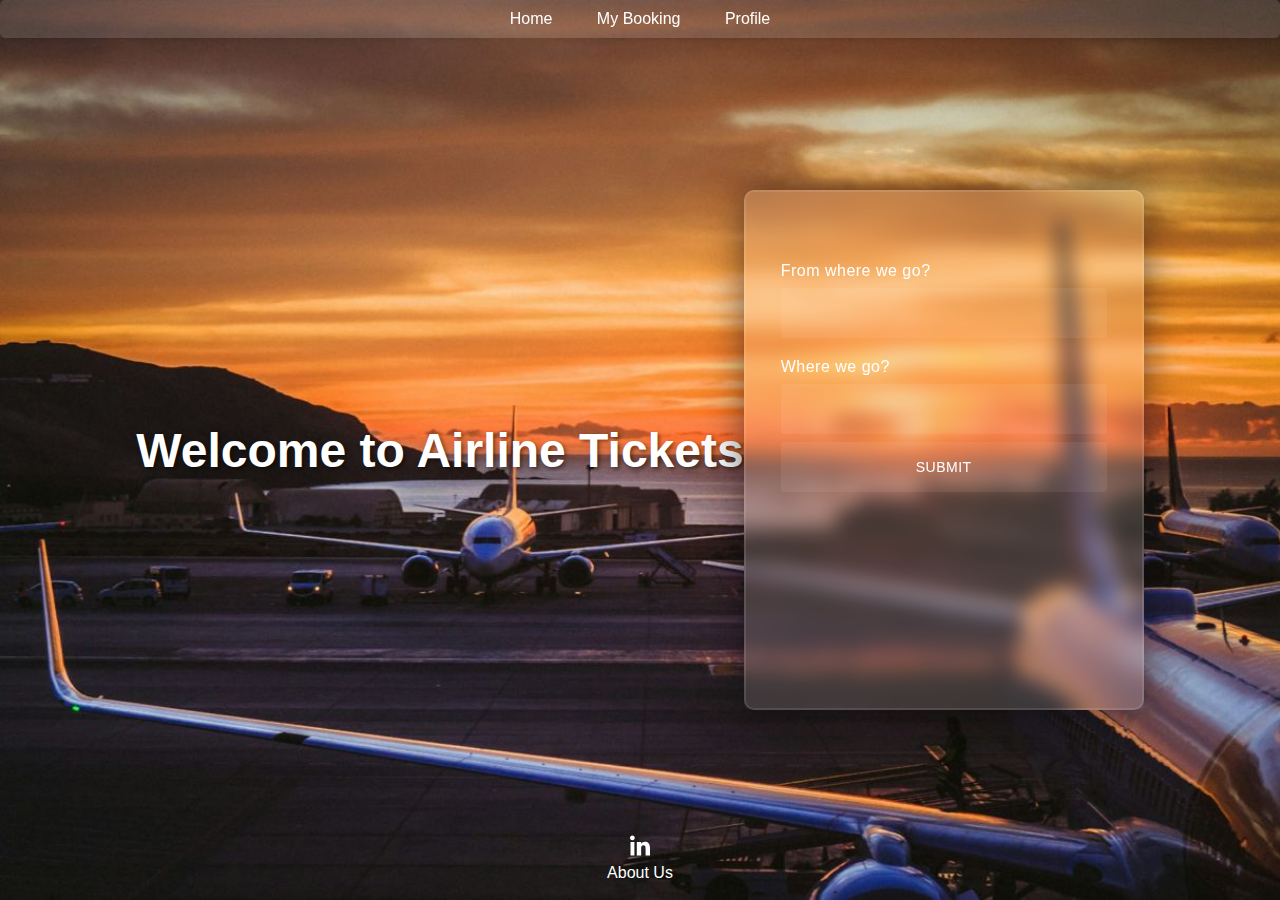
<file: templates/index.html>
<!DOCTYPE html>
<html lang="en">
<head>
    <meta charset="UTF-8">
    <title>Airlines Tickets</title>
    <link rel="stylesheet" href="../static/css/index.css"/>

</head>
<body>

<nav>
    <a href="index.html">Home</a>
    <a href="personal-cabinet.html">My Booking</a>
    <a href="sign-in.html">Profile</a>
</nav>

<h1>Welcome to Airline Tickets</h1>

<form action="api/v1/flights/cities/" method="get">
    <label>From where we go?</label>
    <input type="text" name="origin_city" list="originCities">
    <datalist id="originCities">
        <option value="Paris">
        <option value="Chernivtsi">
        <option value="Kyiv">
        <option value="Lviv">
        <option value="New York">
    </datalist>

    <label>Where we go?</label>
    <input type="text" name="destination_city" list="destinationCities">
    <datalist id="destinationCities">
        <option value="Paris">
        <option value="Chernivtsi">
        <option value="Kyiv">
        <option value="Lviv">
        <option value="New York">
    </datalist>

    <input type="submit" value="SUBMIT">
</form>

<footer class="footer">
    <div class="container">
        <div class="row">
            <div class="col-lg-12">
                <div class="social-icons">
                    <a href="www.linkedin.com/in/yurii-polulikh" class="social-icon">
                        <svg height="25" width="20" viewBox="0 2 20 20" xmlns="http://www.w3.org/2000/svg">
                            <g fill="none" fill-rule="evenodd" transform="translate(-12 -12)">
                                <path d=" m0 0h44v44h-44z"></path>
                                <path d="m12.504 18.413h3.899v13.587h-3.899zm1.85-1.7h-.028c-1.411 0-2.326-1.038-2.326-2.353 0-1.342.942-2.36 2.381-2.36 1.438 0 2.323 1.015 2.35 2.356 0 1.315-.912 2.358-2.377 2.358zm17.646 15.287h-4.42v-7.032c0-1.84-.692-3.095-2.212-3.095-1.163 0-1.81.847-2.11 1.665-.114.292-.096.7-.096 1.11v7.352h-4.38s.057-12.455 0-13.587h4.38v2.132c.259-.932 1.658-2.263 3.89-2.263 2.771 0 4.948 1.956 4.948 6.163z"
                                      fill="#fff"></path>
                            </g>
                        </svg>
                    </a>
                </div>
            </div>
        </div>
        <div class="row">
            <div class="col-lg-6">
                <ul>
                    <li><a href="about.html">About Us</a></li>
                </ul>
            </div>
        </div>
    </div>
</footer>

</body>
</html>
</file>
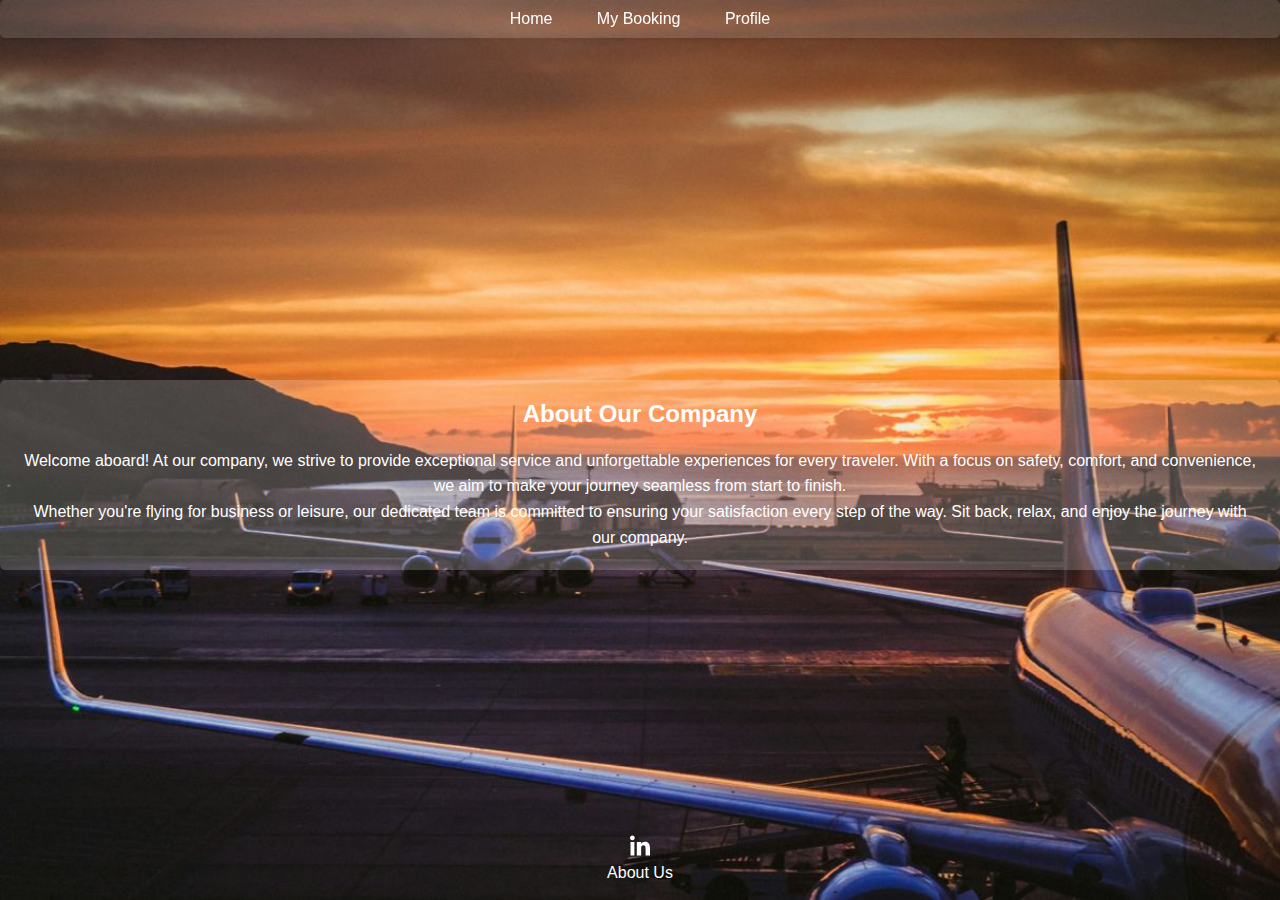
<file: templates/about.html>
<!DOCTYPE html>
<html lang="en">
<head>
    <meta charset="UTF-8">
    <title>Airlines Tickets</title>
    <link rel="stylesheet" href="../static/css/about.css"/>


</head>
<body>

<nav>
    <a href="index.html">Home</a>
    <a href="personal-cabinet.html">My Booking</a>
    <a href="sign-in.html">Profile</a>
</nav>
<!---->

<div class="about-section">
    <h2>About Our Company</h2>
    <p>Welcome aboard! At our company, we strive to provide exceptional service and unforgettable
        experiences for every traveler. With a focus on safety, comfort, and convenience, we aim to make your journey
        seamless from start to finish.</p>
    <p>Whether you're flying for business or leisure, our dedicated team is committed to ensuring your satisfaction
        every step of the way. Sit back, relax, and enjoy the journey with our company.</p>
</div>


<!---->
<footer class="footer">
    <div class="container">
        <div class="row">
            <div class="col-lg-12">
                <div class="social-icons">
                    <a href="www.linkedin.com/in/yurii-polulikh" class="social-icon">
                        <svg height="25" width="20" viewBox="0 2 20 20" xmlns="http://www.w3.org/2000/svg">
                            <g fill="none" fill-rule="evenodd" transform="translate(-12 -12)">
                                <path d=" m0 0h44v44h-44z"></path>
                                <path d="m12.504 18.413h3.899v13.587h-3.899zm1.85-1.7h-.028c-1.411 0-2.326-1.038-2.326-2.353 0-1.342.942-2.36 2.381-2.36 1.438 0 2.323 1.015 2.35 2.356 0 1.315-.912 2.358-2.377 2.358zm17.646 15.287h-4.42v-7.032c0-1.84-.692-3.095-2.212-3.095-1.163 0-1.81.847-2.11 1.665-.114.292-.096.7-.096 1.11v7.352h-4.38s.057-12.455 0-13.587h4.38v2.132c.259-.932 1.658-2.263 3.89-2.263 2.771 0 4.948 1.956 4.948 6.163z"
                                      fill="#fff"></path>
                            </g>
                        </svg>
                    </a>
                </div>
            </div>
        </div>
        <div class="row">
            <div class="col-lg-6">
                <ul>
                    <li><a href="about.html">About Us</a></li>
                </ul>
            </div>
        </div>
    </div>
</footer>

</body>
</html>
</file>
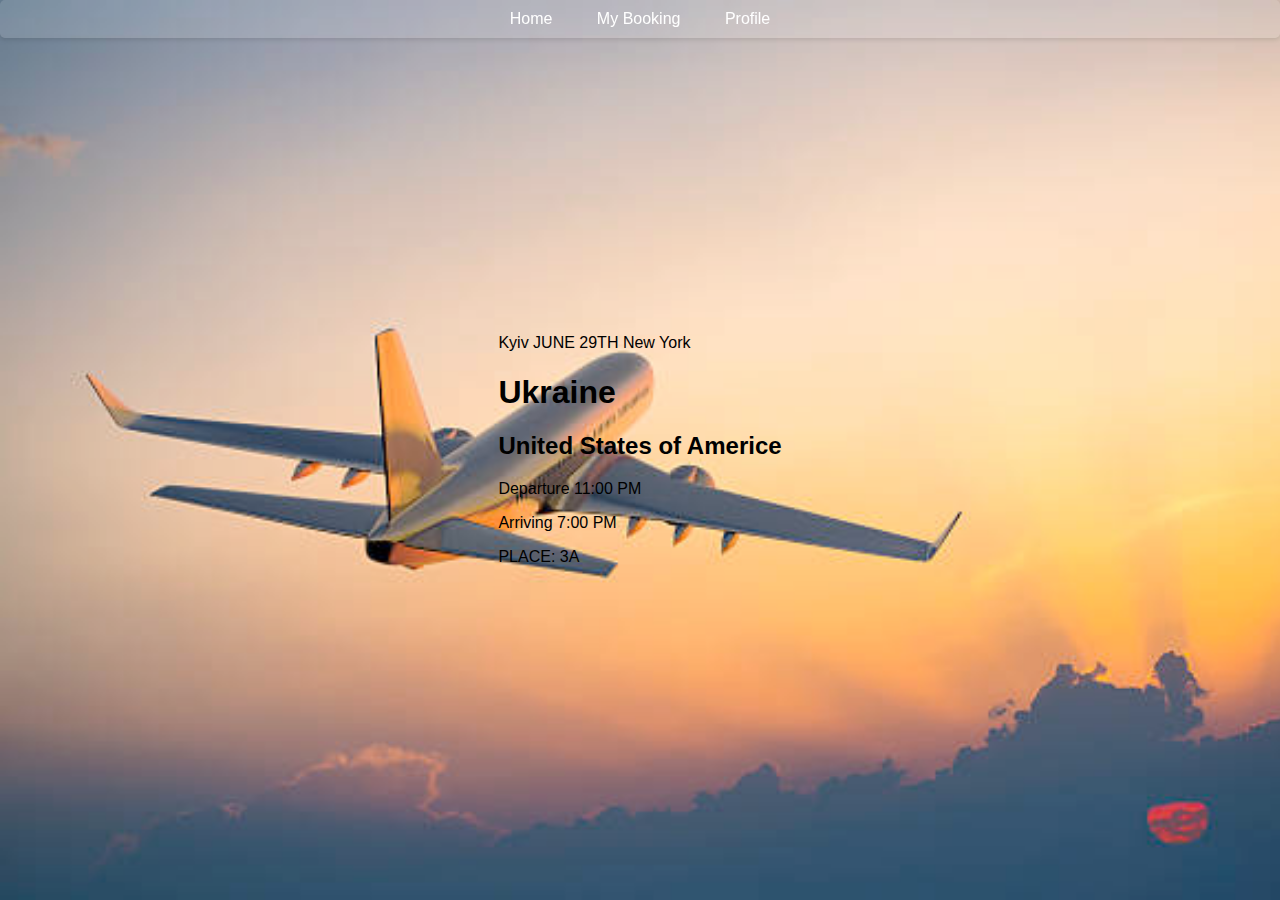
<file: templates/personal-cabinet.html>
<!DOCTYPE html>
<html lang="en">
<head>
    <meta charset="UTF-8">
    <title>My Booking - Airlines Tickets</title>
    <link rel="stylesheet" href="../static/css/personal-cabinet.css"/>

</head>
<body>


<nav>
    <a href="index.html">Home</a>
    <a href="personal-cabinet.html">My Booking</a>
    <a href="sign-in.html">Profile</a>
</nav>

<!--.-->
<!---->
<!---->


<div class="ticket created-by-anniedotexe">
    <div class="left">

        <div class="ticket-info">
            <p class="date">
                <span>Kyiv</span>
                <span class="june-29">JUNE 29TH</span>
                <span>New York</span>
            </p>
            <div class="show-name">
                <h1>Ukraine</h1>
                <h2>United States of Americe</h2>
            </div>
            <div class="time">
                <p>Departure <span></span> 11:00 PM</p>
                <p>Arriving <span></span> 7:00 PM</p>
            </div>
            <p class="location"><span>PLACE: 3A</span>
            </p>
        </div>
    </div>

</div>

</body>
</html>
</file>
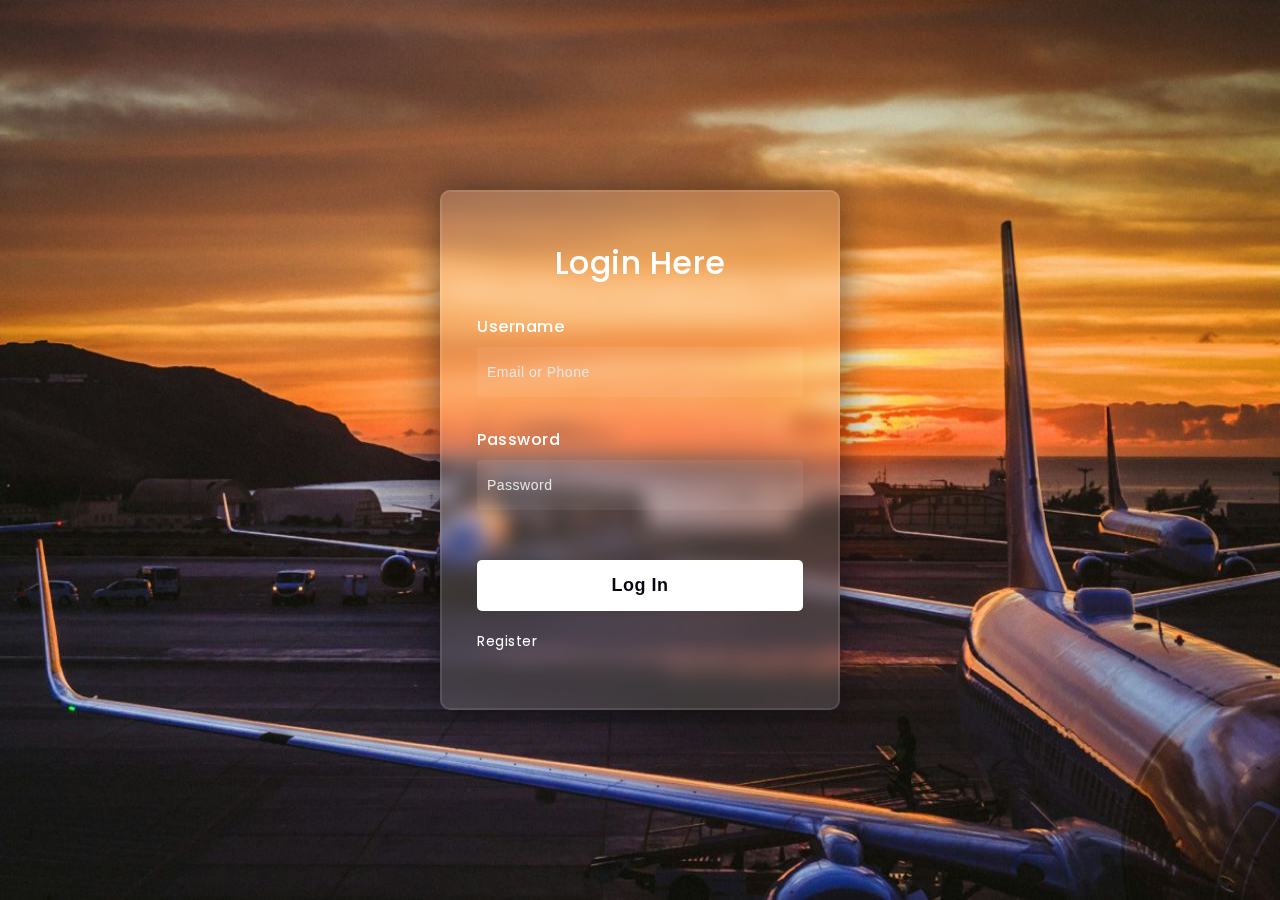
<file: templates/sign-in.html>
<!DOCTYPE html>
<html lang="en">
<head>
    <title>Log In</title>
    <link rel="stylesheet" href="https://cdnjs.cloudflare.com/ajax/libs/font-awesome/5.15.4/css/all.min.css">
    <link href="https://fonts.googleapis.com/css2?family=Poppins:wght@300;500;600&display=swap" rel="stylesheet">
    <link rel="stylesheet" href="../static/css/sign-in.css"/>
</head>
<body>
    <img src="../static/img/plane1.jpg" alt="Background" class="background">
    <form>
        <h3>Login Here</h3>
        <label for="username">Username</label>
        <input type="text" placeholder="Email or Phone" id="username">
        <label for="password">Password</label>
        <input type="password" placeholder="Password" id="password">
        <button>Log In</button>
        <div class="options">
            <a href="sign-up.html">Register</a>
        </div>
    </form>
</body>
</html>
</file>
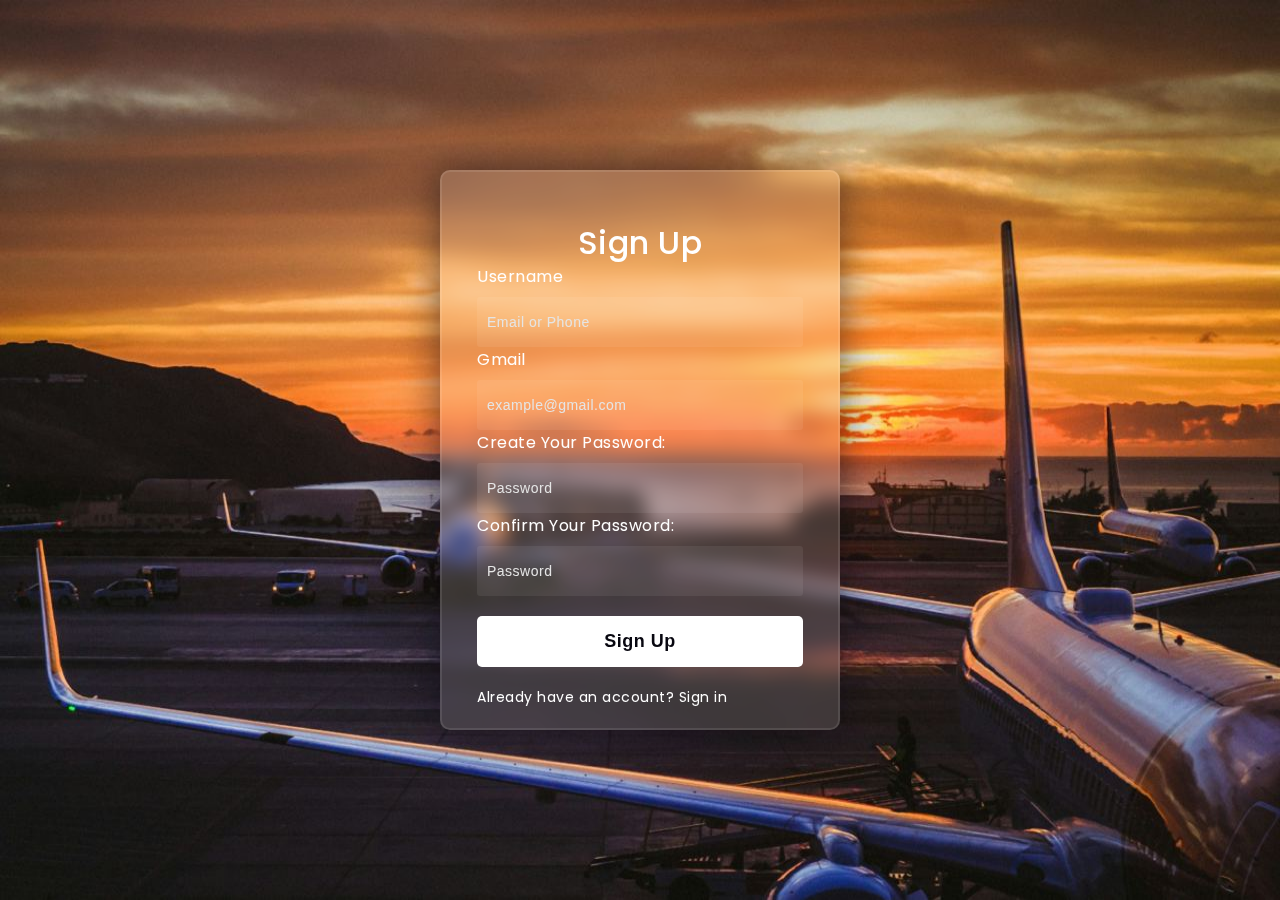
<file: templates/sign-up.html>
<!DOCTYPE html>
<html lang="en">
<head>
    <title>Log In</title>
    <link rel="stylesheet" href="https://cdnjs.cloudflare.com/ajax/libs/font-awesome/5.15.4/css/all.min.css">
    <link href="https://fonts.googleapis.com/css2?family=Poppins:wght@300;500;600&display=swap" rel="stylesheet">
    <link rel="stylesheet" href="../static/css/sign-up.css"/>
</head>
<body>
<img src="../static/img/plane1.jpg" alt="Background" class="background">
<form>
    <h3>Sign Up</h3>
    <label for="username">Username</label>
    <input type="text" placeholder="Email or Phone" id="username">
    <label for="gmail">Gmail</label>
    <input type="text" placeholder="example@gmail.com" id="gmail">
    <label for="password">Create Your Password:</label>
    <input type="password" placeholder="Password" id="password">
    <label for="passwordConfirm">Confirm Your Password:</label>
    <input type="password" placeholder="Password" id="passwordConfirm">
    <button>Sign Up</button>
    <div class="options">
        <a href="sign-in.html">Already have an account? Sign in</a>
    </div>
</form>
</body>
</html>
</file>
<file: static/css/index.css>
*,
*:before,
*:after {
    padding: 0;
    margin: 0;
    box-sizing: border-box;
}

body {
    margin: 0;
    padding: 0;
    font-family: 'Poppins', sans-serif;
    background-image: url('../img/plane1.jpg');
    background-size: cover;
    background-repeat: no-repeat;
    height: 100vh;
    display: flex;
    justify-content: center;
    align-items: center;
}

form {
    height: 520px;
    width: 400px;
    background-color: rgba(255, 255, 255, 0.13);
    position: relative;
    border-radius: 10px;
    backdrop-filter: blur(10px);
    border: 2px solid rgba(255, 255, 255, 0.1);
    box-shadow: 0 0 40px rgba(8, 7, 16, 0.6);
    padding: 50px 35px;
}

form * {
    color: #ffffff;
    letter-spacing: 0.5px;
    outline: none;
    border: none;
}

form h3 {
    font-size: 32px;
    font-weight: 500;
    line-height: 42px;
    text-align: center;
    margin-bottom: 30px;
}

label {
    display: block;
    margin-top: 20px;
    font-size: 16px;
    font-weight: 500;
}

input {
    display: block;
    height: 50px;
    width: 100%;
    background-color: rgba(255, 255, 255, 0.07);
    border-radius: 3px;
    padding: 0 10px;
    margin-top: 8px;
    font-size: 14px;
    font-weight: 300;
}

::placeholder {
    color: #e5e5e5;
}

button {
    margin-top: 50px;
    width: 100%;
    background-color: #ffffff;
    color: #080710;
    padding: 15px 0;
    font-size: 18px;
    font-weight: 600;
    border-radius: 5px;
    cursor: pointer;
}

h1 {
    font-size: 3em;
    font-weight: bold;
    color: #fff;
    text-shadow: 2px 2px 4px rgba(0, 0, 0, 0.5);
    text-align: left;
}

nav {
    position: fixed;
    top: 0;
    left: 0;
    right: 0;
    width: auto;
    background-color: rgba(255, 255, 255, 0.13);
    padding: 10px;
    border-radius: 5px;
    box-shadow: 0 2px 4px rgba(0, 0, 0, 0.1);
    z-index: 1000;
    text-align: center;
}

nav a {
    color: #ffffff;
    text-decoration: none;
    margin: 0 10px;
    padding: 5px 10px;
    transition: color 0.3s ease;
}

nav a:hover {
    color: #ffd700;
}

.footer {
    /*background: linear-gradient(to bottom, rgba(255, 255, 255, 0.2), rgba(255, 255, 255, 0.05));*/
    color: #fff;
    padding: 15px 0;
    text-align: center;
    position: absolute;
    bottom: 0;
}

.container {
    max-width: 800px;
    margin: 0 auto;
}

ul {
    list-style: none;
    padding: 0;
}

ul li {
    margin-bottom: 3px;
}

a {
    color: #fff;
    text-decoration: none;
    transition: color 0.3s ease-in-out;
}

a:hover {
    color: #ffd700;
}
</file>
<file: static/css/about.css>
*,
*:before,
*:after {
    padding: 0;
    margin: 0;
    box-sizing: border-box;
}

body {
    margin: 0;
    padding: 0;
    font-family: 'Poppins', sans-serif;
    background-image: url('../img/plane1.jpg');
    background-size: cover;
    background-repeat: no-repeat;
    height: 100vh;
    display: flex;
    justify-content: center;
    align-items: center;
}

form {
    height: 520px;
    width: 400px;
    background-color: rgba(255, 255, 255, 0.13);
    position: relative;
    border-radius: 10px;
    backdrop-filter: blur(10px);
    border: 2px solid rgba(255, 255, 255, 0.1);
    box-shadow: 0 0 40px rgba(8, 7, 16, 0.6);
    padding: 50px 35px;
}

form * {
    color: #ffffff;
    letter-spacing: 0.5px;
    outline: none;
    border: none;
}

form h3 {
    font-size: 32px;
    font-weight: 500;
    line-height: 42px;
    text-align: center;
    margin-bottom: 30px;
}

label {
    display: block;
    margin-top: 20px;
    font-size: 16px;
    font-weight: 500;
}

input {
    display: block;
    height: 50px;
    width: 100%;
    background-color: rgba(255, 255, 255, 0.07);
    border-radius: 3px;
    padding: 0 10px;
    margin-top: 8px;
    font-size: 14px;
    font-weight: 300;
}

::placeholder {
    color: #e5e5e5;
}

button {
    margin-top: 50px;
    width: 100%;
    background-color: #ffffff;
    color: #080710;
    padding: 15px 0;
    font-size: 18px;
    font-weight: 600;
    border-radius: 5px;
    cursor: pointer;
}

h1 {
    font-size: 3em;
    font-weight: bold;
    color: #fff;
    text-shadow: 2px 2px 4px rgba(0, 0, 0, 0.5);
    text-align: center;
}

nav {
    position: fixed;
    top: 0;
    left: 0;
    right: 0;
    width: auto;
    background-color: rgba(255, 255, 255, 0.13);
    padding: 10px;
    border-radius: 5px;
    box-shadow: 0 2px 4px rgba(0, 0, 0, 0.1);
    z-index: 1000;
    text-align: center;
}

nav a {
    color: #ffffff;
    text-decoration: none;
    margin: 0 10px;
    padding: 5px 10px;
    transition: color 0.3s ease;
}

nav a:hover {
    color: #ffd700;
}

.footer {
    /*background: linear-gradient(to bottom, rgba(255, 255, 255, 0.2), rgba(255, 255, 255, 0.05));*/
    color: #fff;
    padding: 15px 0;
    text-align: center;
    position: absolute;
    bottom: 0;
}

.container {
    max-width: 800px;
    margin: 0 auto;
}

ul {
    list-style: none;
    padding: 0;
}

ul li {
    margin-bottom: 3px;
}

a {
    color: #fff;
    text-decoration: none;
    transition: color 0.3s ease-in-out;
}

a:hover {
    color: #ffd700;
}

.about-section {
    margin-top: 50px; /* Adjust spacing as needed */
    padding: 20px;
    background-color: rgba(255, 255, 255, 0.2);
    border-radius: 5px;
    text-align: center;
}

.about-section h2 {
    font-size: 24px;
    margin-bottom: 20px;
    color: #fff; /* Adjust text color */
}

.about-section p {
    font-size: 16px;
    line-height: 1.6;
    color: #fff; /* Adjust text color */
}
</file>
<file: static/css/personal-cabinet.css>
body {
            margin: 0;
            padding: 0;
            font-family: 'Poppins', sans-serif;
            background-image: url('../img/plane.png'); /* Background image path */
            background-size: cover; /* Cover the entire background */
            background-repeat: no-repeat;
            height: 100vh;
            display: flex;
            justify-content: center;
            align-items: center;
        }


         nav {
            position: fixed; /* Position the nav fixed to the top */
            top: 0; /* Align to the top of the viewport */
            left: 0; /* Align to the left of the viewport */
            right: 0; /* Align to the right of the viewport */
            width: auto; /* Occupy full width */
            background-color: rgba(255, 255, 255, 0.13); /* Background color */
            padding: 10px; /* Padding around the links */
            border-radius: 5px; /* Rounded corners */
            box-shadow: 0 2px 4px rgba(0, 0, 0, 0.1); /* Shadow effect */
            z-index: 1000; /* Ensure it's on top of other content */
            text-align: center; /* Center align the content */
        }

        nav a {
            color: #ffffff; /* Link color */
            text-decoration: none; /* Remove underline */
            margin: 0 10px; /* Add space around links */
            padding: 5px 10px; /* Padding inside the links */
            transition: color 0.3s ease; /* Smooth color transition */
        }

        nav a:hover {
            color: #ffd700; /* Change color on hover */
        }
</file>
<file: static/css/sign-in.css>
*,
*:before,
*:after {
    padding: 0;
    margin: 0;
    box-sizing: border-box;
}
body {
    margin: 0;
    padding: 0;
    font-family: 'Poppins', sans-serif;
    background-color: transparent;
}
.background {
    width: 100%;
    height: 100%;
    position: fixed;
    top: 0;
    left: 0;
    z-index: -1;
}
form {
    height: 520px;
    width: 400px;
    background-color: rgba(255,255,255,0.13);
    position: absolute;
    transform: translate(-50%,-50%);
    top: 50%;
    left: 50%;
    border-radius: 10px;
    backdrop-filter: blur(10px);
    border: 2px solid rgba(255,255,255,0.1);
    box-shadow: 0 0 40px rgba(8,7,16,0.6);
    padding: 50px 35px;
}
form * {
    color: #ffffff;
    letter-spacing: 0.5px;
    outline: none;
    border: none;
}
form h3 {
    font-size: 32px;
    font-weight: 500;
    line-height: 42px;
    text-align: center;
}
label {
    display: block;
    margin-top: 30px;
    font-size: 16px;
    font-weight: 500;
}
input {
    display: block;
    height: 50px;
    width: 100%;
    background-color: rgba(255,255,255,0.07);
    border-radius: 3px;
    padding: 0 10px;
    margin-top: 8px;
    font-size: 14px;
    font-weight: 300;
}
::placeholder {
    color: #e5e5e5;
}
button {
    margin-top: 50px;
    width: 100%;
    background-color: #ffffff;
    color: #080710;
    padding: 15px 0;
    font-size: 18px;
    font-weight: 600;
    border-radius: 5px;
    cursor: pointer;
}
.options {
    display: flex;
    justify-content: space-between;
    margin-top: 20px;
}
.options a {
    text-decoration: none;
    color: #ffffff;
    font-size: 14px;
}
</file>
<file: static/css/sign-up.css>
*,
*:before,
*:after {
    padding: 0;
    margin: 0;
    box-sizing: border-box;
}

body {
    margin: 0;
    padding: 0;
    font-family: 'Poppins', sans-serif;
    background-color: transparent;
}

.background {
    width: 100%;
    height: 100%;
    position: fixed;
    top: 0;
    left: 0;
    z-index: -1;
}

form {
    height: 560px;
    width: 400px;
    background-color: rgba(255, 255, 255, 0.13);
    position: absolute;
    transform: translate(-50%, -50%);
    top: 50%;
    left: 50%;
    border-radius: 10px;
    backdrop-filter: blur(10px);
    border: 2px solid rgba(255, 255, 255, 0.1);
    box-shadow: 0 0 40px rgba(8, 7, 16, 0.6);
    padding: 50px 35px;
}

form * {
    color: #ffffff;
    letter-spacing: 0.5px;
    outline: none;
    border: none;
}

form h3 {
    font-size: 32px;
    font-weight: 500;
    line-height: 42px;
    text-align: center;
}

input {
    display: block;
    height: 50px;
    width: 100%;
    background-color: rgba(255, 255, 255, 0.07);
    border-radius: 3px;
    padding: 0 10px;
    margin-top: 8px;
    font-size: 14px;
    font-weight: 300;
}

::placeholder {
    color: #e5e5e5;
}

button {
    margin-top: 20px; /* Adjusted margin for button */
    width: 100%;
    background-color: #ffffff;
    color: #080710;
    padding: 15px 0;
    font-size: 18px;
    font-weight: 600;
    border-radius: 5px;
    cursor: pointer;
}

.options {
    display: flex;
    justify-content: space-between;
    margin-top: 20px;
}

.options a {
    text-decoration: none;
    color: #ffffff;
    font-size: 14px;
}
</file>
